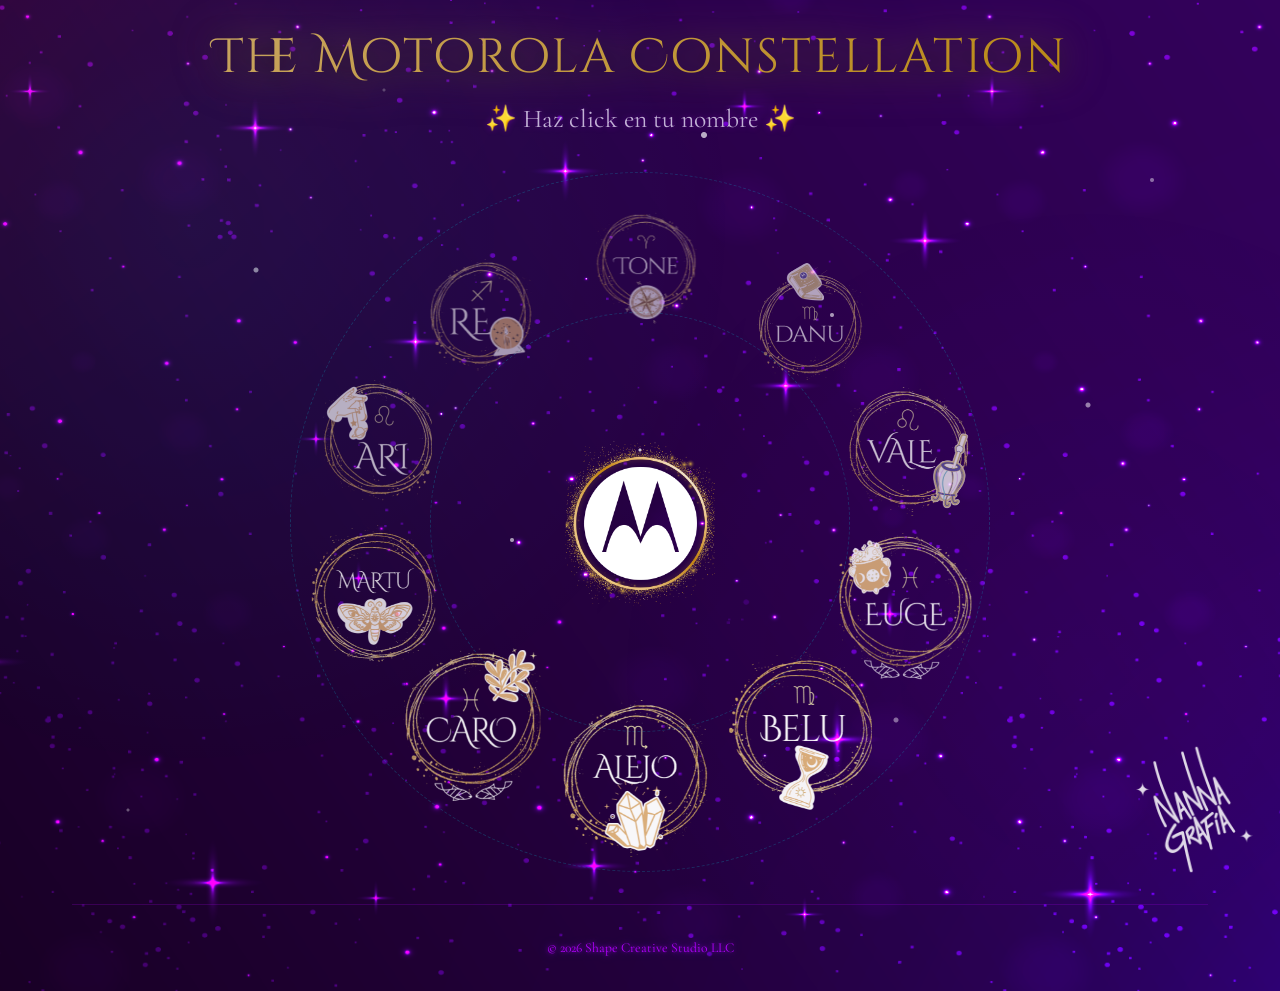
<file: index.html>
<!DOCTYPE html>
<html lang="es">
  <head>
    <meta charset="UTF-8" />
    <meta name="viewport" content="width=device-width, initial-scale=1.0, viewport-fit=cover"/>
    <!-- PWA: fullscreen on home-screen launch (iOS) -->
    <meta name="apple-mobile-web-app-capable" content="yes">
    <meta name="apple-mobile-web-app-status-bar-style" content="black-translucent">
    <meta name="apple-mobile-web-app-title" content="Motorola Constellation">
    <link rel="apple-touch-icon" href="assets/logo-nanna.png">
    <!-- Web App Manifest -->
    <link rel="manifest" href="manifest.json">
    <!-- Favicon -->
    <link rel="icon" href="assets/favicon.ico" sizes="any">
    <link rel="icon" href="assets/favicon-192.png" sizes="192x192" type="image/png">
    <link rel="apple-touch-icon" href="assets/favicon-192.png" sizes="192x192">
    <title>The Motorola Constellation</title>
    <link rel="preconnect" href="https://fonts.googleapis.com">
    <link rel="preconnect" href="https://fonts.gstatic.com" crossorigin>
    <link href="https://fonts.googleapis.com/css2?family=Cinzel+Decorative:wght@400;700;900&display=swap" rel="stylesheet">
    <link href="https://fonts.googleapis.com/css2?family=Cormorant+Garamond:ital,wght@0,300..700;1,300..700&display=swap" rel="stylesheet">
    <link rel="stylesheet" href="css/style.css" />
  </head>
<body>
   <div class="nebula"></div>

   <img src="assets/logo-nanna.png" alt="Nanna" class="logo-nanna" />

   <div class="container">
    <!-- Header -->
    <header class="site-header">
      <h1>The Motorola Constellation</h1>
      <p class="subtitle neon-cyan">✨ Haz click en tu nombre ✨</p>
    </header>

    <!-- Astral Ring: 9 orbiting buttons -->
    <div class="astral-ring" id="astral-ring">
      <div class="ring-orbit-line"></div>
      <div class="ring-orbit-line"></div>

      <!-- Central sun: Motorola logo -->
      <div class="ring-hub">
        <img src="assets/motorola.png" alt="Motorola" class="hub-logo" />
      </div>

    <!-- Cosmic thank-you modal (opened by the central sun) -->
    <div class="cosmic-popup" id="cosmic-popup" role="dialog" aria-hidden="true" aria-labelledby="popup-title">
      <div class="cosmic-popup__backdrop"></div>
      <div class="cosmic-popup__card">
        <button class="cosmic-popup__close" aria-label="Cerrar">✕</button>
        <h2 class="neon-cyan" id="popup-title">Hola team</h2>
        <p class="cosmic-popup__para">Ya de vuelta y procesando todo lo vivido estos días, quise tomarme un momento para agradecerles la buena onda y la disposición tan linda que tuvieron. Me encantó la agenda y como profesional siento que hay un antes y un después de este viaje, regresé con un aprendizaje enorme, con la vara muy alta, con una admiración profunda por este equipo y con las ganas de regresar a BA, always.</p>
        <p class="cosmic-popup__para">Como soy de las que cree que las personas con las que hacemos sinergia dejan una huella clara, quise agradecerles de una forma que se parezca a cómo les recuerdo: cada uno con una energía distinta, pero formando parte de la misma constelación.</p>
        <p class="cosmic-popup__para">Nos seguimos leyendo y construyendo a la distancia.</p>
        <p class="cosmic-popup__para">¡Un abrazo enorme! Gracias, gracias, gracias. ✨</p>
      </div>
    </div>

      <!-- Astral Ring: 10 orbiting buttons -->
      <!-- Orbit nodes (10 sections) -->
      <div class="orbit-node">
        <div class="node-inner"><a href="#" class="node-label neon-cyan">1</a></div>
      </div>
      <div class="orbit-node">
        <div class="node-inner"><a href="#" class="node-label neon-purple">2</a></div>
      </div>
      <div class="orbit-node">
        <div class="node-inner"><a href="#" class="node-label neon-magenta">3</a></div>
      </div>
      <div class="orbit-node">
        <div class="node-inner"><a href="#" class="node-label neon-cyan">4</a></div>
      </div>
      <div class="orbit-node">
        <div class="node-inner"><a href="#" class="node-label neon-pink">5</a></div>
      </div>
      <div class="orbit-node">
        <div class="node-inner"><a href="#" class="node-label neon-magenta">6</a></div>
      </div>
      <div class="orbit-node">
        <div class="node-inner"><a href="#" class="node-label neon-purple">7</a></div>
      </div>
      <div class="orbit-node">
        <div class="node-inner"><a href="#" class="node-label neon-cyan">8</a></div>
      </div>
      <div class="orbit-node">
        <div class="node-inner"><a href="#" class="node-label neon-pink">9</a></div>
      </div>
      <div class="orbit-node">
        <div class="node-inner"><a href="#" class="node-label neon-gold">10</a></div>
      </div>
    </div>

    <footer class="site-footer">
      <span class="neon-purple">© 2026 Shape Creative Studio LLC</span>
    </footer>
  </div>

  <script src="js/main.js"></script>
</body>
</html>
</file>
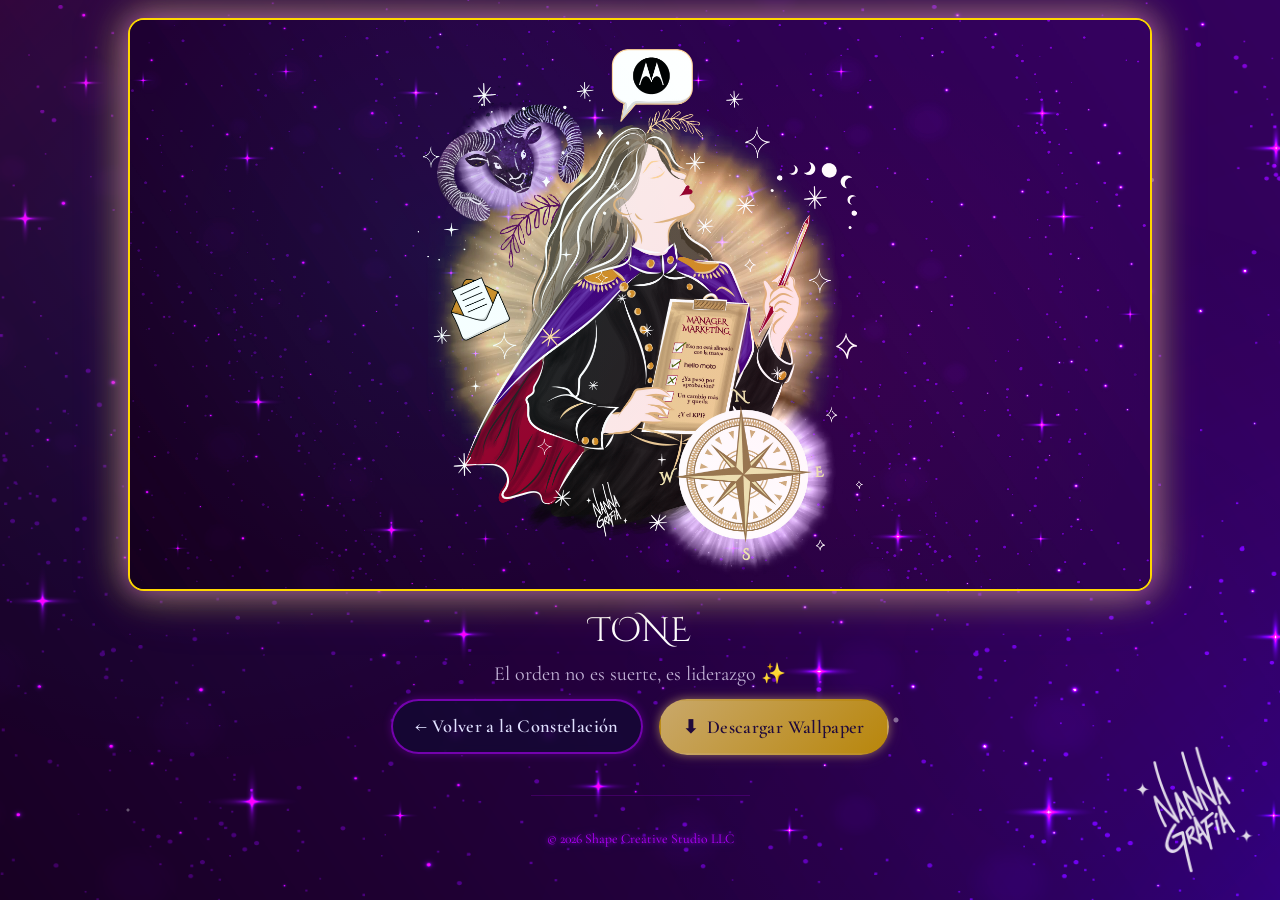
<file: wallpaper.html>
<!DOCTYPE html>
<html lang="es">
  <head>
    <meta charset="UTF-8" />
    <meta name="viewport" content="width=device-width, initial-scale=1.0, viewport-fit=cover"/>
    <!-- PWA: fullscreen on home-screen launch (iOS) -->
    <meta name="apple-mobile-web-app-capable" content="yes">
    <meta name="apple-mobile-web-app-status-bar-style" content="black-translucent">
    <meta name="apple-mobile-web-app-title" content="Motorola Constellation">
    <link rel="apple-touch-icon" href="assets/logo-nanna.png">
    <!-- Web App Manifest -->
    <link rel="manifest" href="manifest.json">
    <!-- Favicon -->
    <link rel="icon" href="assets/favicon.ico" sizes="any">
    <link rel="icon" href="assets/favicon-192.png" sizes="192x192" type="image/png">
    <link rel="apple-touch-icon" href="assets/favicon-192.png" sizes="192x192">
    <title>Wallpaper - Motorola Constellation</title>
    <link rel="preconnect" href="https://fonts.googleapis.com">
    <link rel="preconnect" href="https://fonts.gstatic.com" crossorigin>
    <link href="https://fonts.googleapis.com/css2?family=Cinzel+Decorative:wght@400;700;900&display=swap" rel="stylesheet">
    <link href="https://fonts.googleapis.com/css2?family=Cormorant+Garamond:ital,wght@0,300..700;1,300..700&display=swap" rel="stylesheet">
    <link rel="stylesheet" href="css/style.css" />
  </head>
<body>
   <div class="nebula"></div>

   <img src="assets/logo-nanna.png" alt="Nanna" class="logo-nanna" />

    <div class="container">
      <div class="wallpaper-hero">
        <!-- Wallpaper frame: image fills entire frame -->
        <div class="wallpaper-frame" id="wallpaper-frame">
          <div class="spinner" id="spinner"></div>
          <img class="wallpaper-image" alt="Wallpaper" loading="lazy" />
        </div>

        <!-- Title / Subtitle (outside frame, below) -->
        <div class="wallpaper-text">
          <div class="wallpaper-title">Cargando universo...</div>
          <div class="wallpaper-subtitle">El orden no es suerte, es liderazgo ✨</div>
        </div>

        <!-- Actions -->
        <div class="wallpaper-actions">
          <a href="index.html" class="btn btn-outline back-link">
            ← Volver a la Constelación
          </a>
          <a href="#" class="btn btn-primary btn-download">
            <span class="download-icon">⬇</span> Descargar Wallpaper
          </a>
        </div>

        <footer class="site-footer">
          <span class="neon-purple">© 2026 Shape Creative Studio LLC</span>
        </footer>
      </div>
    </div>

  <script src="js/main.js"></script>
</body>
</html>
</file>
<file: css/style.css>
/* ==========================================
   MOTOROLA CONSTELLATION - Cosmic Neon Theme
   ========================================== */

:root {
  --neon-cyan: #00f3ff;
  --neon-purple: #b300ff;
  --neon-magenta: #ff1493;
  --neon-pink: #ff6ec7;
  --neon-gold: #ffd700;
  --neon-white: #fff7f0;
  --star-white: #ffffff;
  --deep-space: #0a0a1a;
  --cosmic-blue: #0f0a33;
  --nebula-purple: #2a0a4a;
  --glow-radius: 12px;
  --gold-glow: rgba(255, 215, 0, .7);
  --gold-soft: rgba(255, 215, 0, .45);
  --gold-deep: rgba(255, 215, 0, .22);
}

/* ---- Global reset & base ---- */
*,
*::before,
*::after {
  box-sizing: border-box;
  margin: 0;
  padding: 0;
}

html {
  scroll-behavior: smooth;
  font-size: 16px;
}

/* =====================================================
   RESPONSIVE BREAKPOINTS SYSTEM
   ===================================================== */
/* Mobile-first: 320 → 480 → 600 → 768 → 1024+
   Fluid typography uses clamp() throughout. */

/* ---- Tablet breakpoint ---- */
@media (max-width: 768px) {
  .container { padding: 0 clamp(1rem, 4vw, 2rem); }
}

/* ---- Large mobile / small tablet overlap ---- */
@media (max-width: 600px) {
  .container { padding: 0 clamp(1rem, 5vw, 1.5rem); }
  .site-header { padding: clamp(1rem, 4vw, 1.5rem) 1rem; }
  .wallpaper-hero { padding: clamp(1.5rem, 5vw, 2rem); }
}

body {
  min-height: 100dvh;
  font-family: 'Cormorant Garamond', Georgia, 'Times New Roman', serif;
  font-size: 1.125rem; /* 18px @ 16px root — legible para presbicia */
  line-height: 1.65;
  background: url('../assets/BG-The-Motorola-Constellation.webp') center/cover no-repeat;
  color: #f0f0ff;
  overflow-x: hidden;
  position: relative;
}

/* Headings & decorative type → Cinzel Decorative (epic cosmic feel) */
h1, h2, h3, .logo,
.site-header h1, .wallpaper-title,
.cosmic-popup__card h2 {
   font-family: 'Cinzel Decorative', 'Segoe UI', sans-serif;
  font-weight: 900;
}

/* ---- Logo Nanna fixed bottom-right ---- */
.logo-nanna {
  position: fixed;
  bottom: max(1.5rem, env(safe-area-inset-bottom));
  right: max(1.5rem, env(safe-area-inset-right));
  width: 120px;
  height: auto;
  z-index: 999;
  pointer-events: none;
  opacity: 0.85;
}

@media (max-width: 600px) {
  .logo-nanna {
    width: 80px;
    bottom: max(1rem, env(safe-area-inset-bottom));
    right: max(1rem, env(safe-area-inset-right));
  }
}

/* ---- Twinkling stars (JS-generated) ---- */
.twinkling-stars {
  position: fixed;
  top: 0;
  left: 0;
  width: 100%;
  height: 100%;
  pointer-events: none;
  z-index: 0;
  overflow: hidden;
}

.twinkling-star {
  position: absolute;
  background: var(--star-white);
  border-radius: 50%;
  pointer-events: none;
  z-index: 0;
  opacity: 0;
  animation: twinkle 4s ease-in-out infinite;
}

@keyframes twinkle {
  0%, 100% { opacity: .15; filter: brightness(.4); }
  50% { opacity: .8; filter: brightness(1.2); }
}

/* ---- Cursor magical sparkle (index constellation page) ---- */
.sparkle {
  position: fixed;
  left: 0;
  top: 0;
  width: 6px;
  height: 6px;
  border-radius: 50%;
  background: var(--neon-white);
  box-shadow: 0 0 6px 2px rgba(255, 253, 240, .55);
  pointer-events: none;
  z-index: 9999;
  animation: sparkle-fade .65s ease-out forwards;
}
@keyframes sparkle-fade {
  0%   { transform: translate(-50%, -50%) scale(.6); opacity: .95; }
  100% { transform: translate(-50%, -50%) scale(1.7) rotate(220deg); opacity: 0; }
}

/* ---- Starfield (pure CSS) ---- */
body::before {
  content: "";
  position: fixed;
  inset: 0;
  background-image:
    radial-gradient(2px at 20% 30%, rgba(255,255,255,.6) 2px, transparent 3px),
    radial-gradient(2px at 70% 80%, rgba(255,255,255,.5) 2px, transparent 3px),
    radial-gradient(1.5px at 40% 60%, rgba(255,255,255,.7) 1.5px, transparent 2.5px),
    radial-gradient(1px at 10% 90%, rgba(255,255,255,.4) 1px, transparent 2px),
    radial-gradient(1.5px at 90% 20%, rgba(255,255,255,.5) 1.5px, transparent 2.5px),
    radial-gradient(2.5px at 55% 15%, rgba(255,255,255,.8) 2.5px, transparent 3.5px),
    radial-gradient(1px at 30% 10%, rgba(255,255,255,.3) 1px, transparent 2px),
    radial-gradient(2px at 85% 45%, rgba(255,255,255,.6) 2px, transparent 3px),
    radial-gradient(1.5px at 65% 35%, rgba(255,255,255,.7) 1.5px, transparent 2.5px),
    radial-gradient(1px at 50% 50%, rgba(255,255,255,.9) 1px, transparent 2px);
  pointer-events: none;
  z-index: 0;
  opacity: 0.85;
}

/* ---- Nebula / cosmic gradient overlays ---- */
.nebula {
  position: fixed;
  inset: 0;
  pointer-events: none;
  z-index: 0;
  background:
    radial-gradient(circle at 15% 25%, rgba(0, 243, 255, .08) 0%, transparent 45%),
    radial-gradient(circle at 85% 75%, rgba(179, 0, 255, .06) 0%, transparent 40%);
  opacity: 0.75;
  animation: nebulaDrift 35s ease-in-out infinite;
}

@keyframes nebulaDrift {
  0%, 100% { transform: translate(0, 0) scale(1); opacity: .7; }
  33% { transform: translate(2%, -1%) scale(1.03); opacity: .78; }
  66% { transform: translate(-1%, 2%) scale(0.98); opacity: .72; }
}

/* =====================================================
   COMMON - Neon utility classes
   ===================================================== */
.neon-cyan {
  color: var(--neon-cyan);
  text-shadow:
    0 0 4px rgba(0, 243, 255, .7),
    0 0 8px rgba(0, 243, 255, .5),
    0 0 16px rgba(0, 243, 255, .3);
}

.neon-purple {
  color: var(--neon-purple);
  text-shadow:
    0 0 4px rgba(179, 0, 255, .7),
    0 0 8px rgba(179, 0, 255, .5),
    0 0 16px rgba(179, 0, 255, .3);
}

.neon-magenta {
  color: var(--neon-magenta);
  text-shadow:
    0 0 4px rgba(255, 20, 147, .7),
    0 0 8px rgba(255, 20, 147, .5),
    0 0 16px rgba(255, 20, 147, .3);
}

.neon-gold {
  color: var(--neon-gold);
  text-shadow:
    0 0 4px rgba(255, 215, 0, .7),
    0 0 8px rgba(255, 215, 0, .5),
    0 0 16px rgba(255, 215, 0, .3);
}

.glow-cyan {
  box-shadow:
    0 0 8px rgba(0, 243, 255, .6),
    0 0 16px rgba(0, 243, 255, .4),
    0 0 28px rgba(0, 243, 255, .25),
    0 0 48px rgba(0, 243, 255, .15);
}

.glow-purple {
  box-shadow:
    0 0 10px rgba(179, 0, 255, .6),
    0 0 20px rgba(179, 0, 255, .4),
    0 0 32px rgba(179, 0, 255, .25);
}

.glow-magenta {
  box-shadow:
    0 0 8px rgba(255, 20, 147, .6),
    0 0 16px rgba(255, 20, 147, .4),
    0 0 28px rgba(255, 20, 147, .25);
}

.glow-gold {
  box-shadow:
    0 0 8px rgba(255, 215, 0, .6),
    0 0 16px rgba(255, 215, 0, .4),
    0 0 28px rgba(255, 215, 0, .25);
}

.container {
  position: relative;
  z-index: 1;
  max-width: 1200px;
  margin: 0 auto;
  padding: 0 2rem;
}

/* =====================================================
   HEADER / HOME
   ===================================================== */
.site-header {
  text-align: center;
  padding: 2rem 1rem 2rem;
}

.site-header h1 {
   font-size: clamp(1.8rem, 8vw, 3rem);
   font-weight: 300;
   background: linear-gradient(135deg, #C9A86A, #B8860B);
   background-clip: text;
   -webkit-background-clip: text;
   color: transparent;
   letter-spacing: .04em;
   line-height: 1.1;
   filter: drop-shadow(0 4px 12px rgba(0, 0, 0, 0.85)) drop-shadow(0 0 20px rgba(201, 168, 106, 0.5));
}

.site-header .subtitle {
   margin-top: .8rem;
   font-size: clamp(1.2rem, 4vw, 1.6rem);
   color: #c2b2d6;
   text-shadow: 0 0 6px rgba(179, 0, 255, .4);
}

/* =====================================================
   ASTRAL RING - Orbiting buttons
   ===================================================== */
.astral-ring {
  position: relative;
  width: min(90vmin, 700px);
  height: min(90vmin, 700px);
  margin: 0 auto 1.5rem;
}

/* Center hub */
.ring-hub {
  position: absolute;
  left: 50%;
  top: 50%;
   width: 150px;
   height: 150px;
   margin: -75px 0 0 -75px;
  border-radius: 50%;
  display: flex;
  align-items: center;
   justify-content: center;
   background: transparent;
   border: none;
  box-shadow: none;
  z-index: 25;
  transition: transform .25s ease;
}

.ring-hub:hover {
  transform: scale(1.06);
}

.ring-hub .hub-logo {
   width: min(150px, 20vmin);
   height: auto;
   max-width: 150px;
  display: block;
  filter: none;
}

/* Orbit path ring (decorative) */
.ring-orbit-line {
  position: absolute;
  left: 50%;
  top: 50%;
  width: 100%;
  height: 100%;
  margin: -50% 0 0 -50%;
  border-radius: 50%;
  border: 1px dashed rgba(0, 243, 255, .18);
  z-index: 1;
}

.ring-orbit-line:nth-child(2) {
  width: 60%;
  height: 60%;
  margin: -30% 0 0 -30%;
  animation: rotateLine 30s linear infinite;
}
.ring-orbit-line:nth-child(3) {
  width: 28%;
  height: 28%;
  margin: -14% 0 0 -14%;
  animation: rotateLine 20s linear infinite-reverse;
}

@keyframes rotateLine {
  from { transform: rotate(0deg); }
  to { transform: rotate(360deg); }
}

/* Orbit nodes */
.orbit-node {
  position: absolute;
  left: 50%;
  top: 50%;
  width: min(150px, 20vmin);
  height: min(150px, 20vmin);
  z-index: 3;
  cursor: pointer;
  /* centering + orbital position applied by JS (translate + calc) */
}

.orbit-node .node-inner {
  position: static;
  display: block;
  width: 100%;
  height: 100%;
  transform: none;
}

/* Transparent button: just the numbered PNG (no background / no border) */
.orbit-node .node-label {
  display: block;
  width: 100%;
  height: 100%;
  border-radius: 0;
  background: transparent;
  border: none;
  padding: 0;
  color: #fff7e6;
  font-size: 1.2rem;
  font-weight: 700;
  text-decoration: none;
  text-shadow: none;
  box-shadow: none;
  transition: transform .25s ease, box-shadow .25s ease;
  will-change: transform, box-shadow;
  position: relative;
  overflow: visible;
}

/* Numbered image orbiting around the sun */
.orbit-node .node-label .orbit-thumb {
  width: 100%;
  height: 100%;
  object-fit: contain;
  object-position: center;
  border-radius: 0;
  display: block;
}

/* Subtle scale + glow feedback on hover (consistent across buttons) */
.orbit-node .node-label:hover,
.btn-primary:hover,
.btn-outline:hover,
.back-link:hover {
  transform: scale(1.06) translateZ(0);
}

/* ---- First-visit pulse: subtle glow to invite a click (once per session) ---- */
.pulse-intro {
  animation: pulseIntro 0.9s ease-in-out;
}

@keyframes pulseIntro {
  0%   { transform: scale(1); }
  30%  { transform: scale(1.06); }
  100% { transform: scale(1); }
}

/* Hover ripple on entire ring */
.ring-orbit-line:hover { opacity: .6; }

/* =====================================================
   WALLPAPER PAGE
   ===================================================== */
.wallpaper-hero {
  min-height: 100dvh;
  max-height: 100dvh;
  display: flex;
  flex-direction: column;
  align-items: center;
  justify-content: center;
  padding: clamp(0.75rem, 2vh, 1.25rem) clamp(1rem, 3vw, 1.5rem);
  overflow: hidden;
}

.wallpaper-frame {
  position: relative;
  width: min(94vw, 1024px);
  max-height: calc(100dvh - clamp(11rem, 22vh, 14rem));
  border-radius: 16px;
  overflow: hidden;
  border: 2px solid var(--neon-gold);
  box-shadow:
    0 0 20px rgba(179, 0, 255, .45),
    0 0 40px rgba(0, 243, 255, .2),
    0 0 72px rgba(179, 0, 255, .12),
    0 0 40px var(--gold-glow);
  background: #0c0718;
  margin-bottom: 0.75rem;
}

.wallpaper-frame::before {
  content: "";
  position: absolute;
  inset: 0;
  background:
    radial-gradient(circle at 30% 40%, rgba(0, 243, 255, .05) 0%, transparent 45%),
    radial-gradient(circle at 70% 60%, rgba(255, 20, 147, .05) 0%, transparent 40%);
  z-index: 2;
  pointer-events: none;
}

.wallpaper-image {
  /* Imagen rellena todo el recuadro */
  width: 100%;
  height: 100%;
  display: block;
  object-fit: cover;
  object-position: center;
  opacity: 0;
  transition: opacity .4s ease;
}

/* Title / Subtitle: outside frame, below image */
.wallpaper-text {
  text-align: center;
  width: 100%;
  margin-bottom: 0.75rem;
}

.wallpaper-title {
  font-size: clamp(1.3rem, 3vw, 2.1rem);
  font-weight: 300;
  text-align: center;
  margin-bottom: .2rem;
  background: #ffffff;
  /*background: linear-gradient(135deg, var(--neon-cyan), var(--neon-magenta));*/
  -webkit-background-clip: text;
  -webkit-text-fill-color: transparent;
  background-clip: text;
}

.wallpaper-subtitle {
  font-size: clamp(.85rem, 2vw, 1.25rem);
  font-weight: 400;
  text-align: center;
  color: #c2b2d6;
  line-height: 1.3;
}

.wallpaper-meta {
  color: #c2b2d6;
  font-size: clamp(.8rem, 2.2vw, .95rem);
  text-align: center;
  margin-bottom: 1rem;
}

/* Action buttons */
.wallpaper-actions {
  display: flex;
  flex-direction: row;
  flex-wrap: wrap;
  gap: 1rem;
  justify-content: center;
  align-items: center;
  margin-bottom: 0.5rem;
  width: 100%;
}

.btn {
  display: inline-flex;
  align-items: center;
  gap: .5rem;
  padding: clamp(.45rem, 1.5vh, .65rem) clamp(1rem, 3vw, 1.4rem);
  border-radius: 50px;
  font-size: clamp(.95rem, 2vw, 1.15rem);
  font-weight: 600;
  text-decoration: none;
  border: 2px solid transparent;
  cursor: pointer;
  transition: all .25s cubic-bezier(0.4, 0, 0.2, 1);
  letter-spacing: .02em;
  min-height: 44px;
}

.btn:focus-visible {
  outline: 2px solid var(--neon-cyan);
  outline-offset: 3px;
  box-shadow: 0 0 14px rgba(0, 243, 255, .7);
}

.btn-primary {
  background: linear-gradient(135deg, #C9A86A, #B8860B);
  color: #200a3b;
  border-color: transparent;
  box-shadow:
    0 0 8px rgba(201, 168, 106, .5),
    0 0 16px rgba(201, 168, 106, .2);
}

.btn-primary:hover {
  box-shadow:
    0 0 14px rgba(201, 168, 106, .6),
    0 0 28px rgba(201, 168, 106, .35),
    0 0 44px rgba(201, 168, 106, .15);
  color: #ffffff;
  text-shadow: 0 1px 3px rgba(0, 0, 0, 0.6);
}

.btn-primary:hover span,
.btn-primary:hover .download-icon {
  color: #ffffff;
  text-shadow: 0 1px 3px rgba(0, 0, 0, 0.6);
}

.btn-outline {
  background: rgba(15, 10, 51, 0.6);
  color: #e0e0ff;
  border-color: rgba(179, 0, 255, .6);
  box-shadow: 0 0 8px rgba(179, 0, 255, .3);
  backdrop-filter: blur(4px);
}

.btn-outline:hover {
  background: rgba(179, 0, 255, .2);
  border-color: var(--neon-cyan);
  color: var(--neon-cyan);
  box-shadow:
    0 0 12px rgba(179, 0, 255, .6),
    0 0 24px rgba(0, 243, 255, .3);
}

/* Back link — inline with download action in wallpaper-actions */
.back-link {
  white-space: nowrap;
}

.back-link:hover {
  color: #C9A86A;
  border-color: #C9A86A;
  box-shadow: 0 0 12px rgba(201, 168, 106, .5);
}

/* Footer */
.site-footer {
  text-align: center;
  padding: clamp(1.5rem, 4vw, 2rem) 1rem;
  color: #8a7ab6;
  font-size: clamp(.7rem, 2vw, .85rem);
  border-top: 1px solid rgba(179, 0, 255, .2);
  margin-top: 2rem;
}

/* =====================================================
   COSMIC THANK-YOU POPUP (modal)
   ===================================================== */
.cosmic-popup {
  position: fixed;
  inset: 0;
  z-index: 2000;
  display: none;
  align-items: center;
  justify-content: center;
  padding: 2rem 1.5rem;
}

.cosmic-popup.is-open {
  display: flex;
}

.cosmic-popup__backdrop {
  position: absolute;
  inset: 0;
  background: rgba(8, 3, 17, .82);
  backdrop-filter: blur(3px);
  z-index: 1;
}

.cosmic-popup__card {
  position: relative;
  background: radial-gradient(ellipse at center, #170a38 0%, #0a0215 75%);
  border: 1px solid var(--neon-white);
  border-radius: 16px;
  max-width: 640px;
  width: 100%;
  padding: 2.2rem 1.8rem 2.6rem;
  box-shadow:
    0 0 18px var(--gold-glow),
    0 0 38px var(--gold-soft),
    0 0 72px var(--gold-deep);
  z-index: 2;
  animation: popupIn .45s cubic-bezier(.2, .8, .2, 1);
  overflow-y: auto;
  max-height: 82vh;
}

@keyframes popupIn {
  0% { opacity: 0; transform: scale(.82) translateY(22px); }
  100% { opacity: 1; transform: scale(1) translateY(0); }
}

.cosmic-popup__close {
  position: absolute;
  top: .8rem;
  right: 1rem;
  background: transparent;
  border: none;
  color: var(--neon-cyan);
  font-size: 1.7rem;
  line-height: 1;
  cursor: pointer;
  text-shadow: 0 0 8px rgba(0, 243, 255, .7);
  transition: all .2s ease;
}

.cosmic-popup__close:hover {
  color: var(--neon-magenta);
  text-shadow: 0 0 12px rgba(255, 20, 147, .9);
  transform: scale(1.15);
}

.cosmic-popup__card h2 {
  text-align: center;
  margin-bottom: 1.3rem;
  font-size: 1.9rem;
}

.cosmic-popup__para {
  color: #e2d9f3;
  font-size: 1.25rem; /* 20px — legible para presbicia */
  line-height: 1.7;
  text-align: center;
  margin-bottom: 1rem;
}

@media (max-width: 768px) {
  .cosmic-popup__card { padding: 1.8rem 1.4rem 2.2rem; }
  .cosmic-popup__card h2 { font-size: 1.7rem; }
  .cosmic-popup__para { font-size: 1.1rem; }
}

@media (max-width: 600px) {
  .cosmic-popup__card { padding: 1.6rem 1.1rem 2rem; }
  .cosmic-popup__card h2 { font-size: 1.6rem; }
  .cosmic-popup__para { font-size: 1.1rem; }
}

/* ---- Responsive tweaks ---- */
/* Tablet: slightly smaller ring */
@media (max-width: 768px) {
  .astral-ring { width: min(95vmin, 580px); height: min(95vmin, 580px); }
  .ring-hub { width: 130px; height: 130px; margin: -65px 0 0 -65px; }
}

@media (max-width: 600px) {
  .astral-ring { width: min(95vmin, 340px); height: min(95vmin, 340px); }
  /* orbit-node sizes itself via min(150px, 20vmin) + JS calc centering */
  .ring-hub { width: 112px; height: 112px; margin: -56px 0 0 -56px; }
}

/* ---- Ultra-small mobile ---- */
@media (max-width: 400px) {
  .astral-ring { width: min(95vmin, 300px); height: min(95vmin, 300px); }
  .ring-hub { width: 100px; height: 100px; margin: -50px 0 0 -50px; }
  .orbit-node { width: min(120px, 20vmin); height: min(120px, 20vmin); }
}

/* ---- Wallpaper page responsive ---- */
/* Tablet */
@media (max-width: 768px) {
  .wallpaper-frame { max-height: calc(100dvh - 11rem); }
  .wallpaper-hero { padding: clamp(1rem, 4vw, 1.5rem); }
}

/* Mobile layout */
@media (max-width: 600px) {
  .wallpaper-hero {
    padding: clamp(1rem, 4vw, 1.5rem);
  }
  .wallpaper-frame {
    max-height: calc(100dvh - 12rem);
    width: 100%;
  }
  .wallpaper-actions {
    position: static;
    width: 100%;
    max-width: 480px;
    display: flex;
    flex-direction: row;
    flex-wrap: wrap;
    justify-content: center;
    gap: 0.75rem;
    margin: 0 auto;
  }
  .wallpaper-actions .btn {
    font-size: clamp(.85rem, 2.5vw, 1rem);
    padding: clamp(.5rem, 2vw, .7rem) clamp(.8rem, 3vw, 1.2rem);
    width: auto;
    min-height: 44px;
    justify-content: center;
  }
  .site-footer {
    position: static;
    padding: 1rem 0.5rem;
    font-size: .7rem;
    border-top: 1px solid rgba(179, 0, 255, .2);
    margin-top: 1.5rem;
  }
  .wallpaper-title { font-size: clamp(1.2rem, 4vw, 1.5rem); }
  .wallpaper-subtitle { font-size: clamp(.8rem, 2.5vw, 1rem); }
}

@media (max-width: 400px) {
  .wallpaper-frame { max-height: calc(100dvh - 14rem); }
  .wallpaper-actions {
    flex-direction: column;
    align-items: stretch;
  }
  .wallpaper-actions .btn {
    width: 100%;
  }
}

/* ---- Loading spinner (neon) ---- */
.spinner {
  width: 44px;
  height: 44px;
  border: 3px solid rgba(255, 255, 255, .15);
  border-top-color: var(--neon-cyan);
  border-right-color: var(--neon-magenta);
  border-radius: 50%;
  animation: spin 1.2s linear infinite;
  margin: 0 auto;
}

@keyframes spin {
  to { transform: rotate(360deg); }
}
</file>
